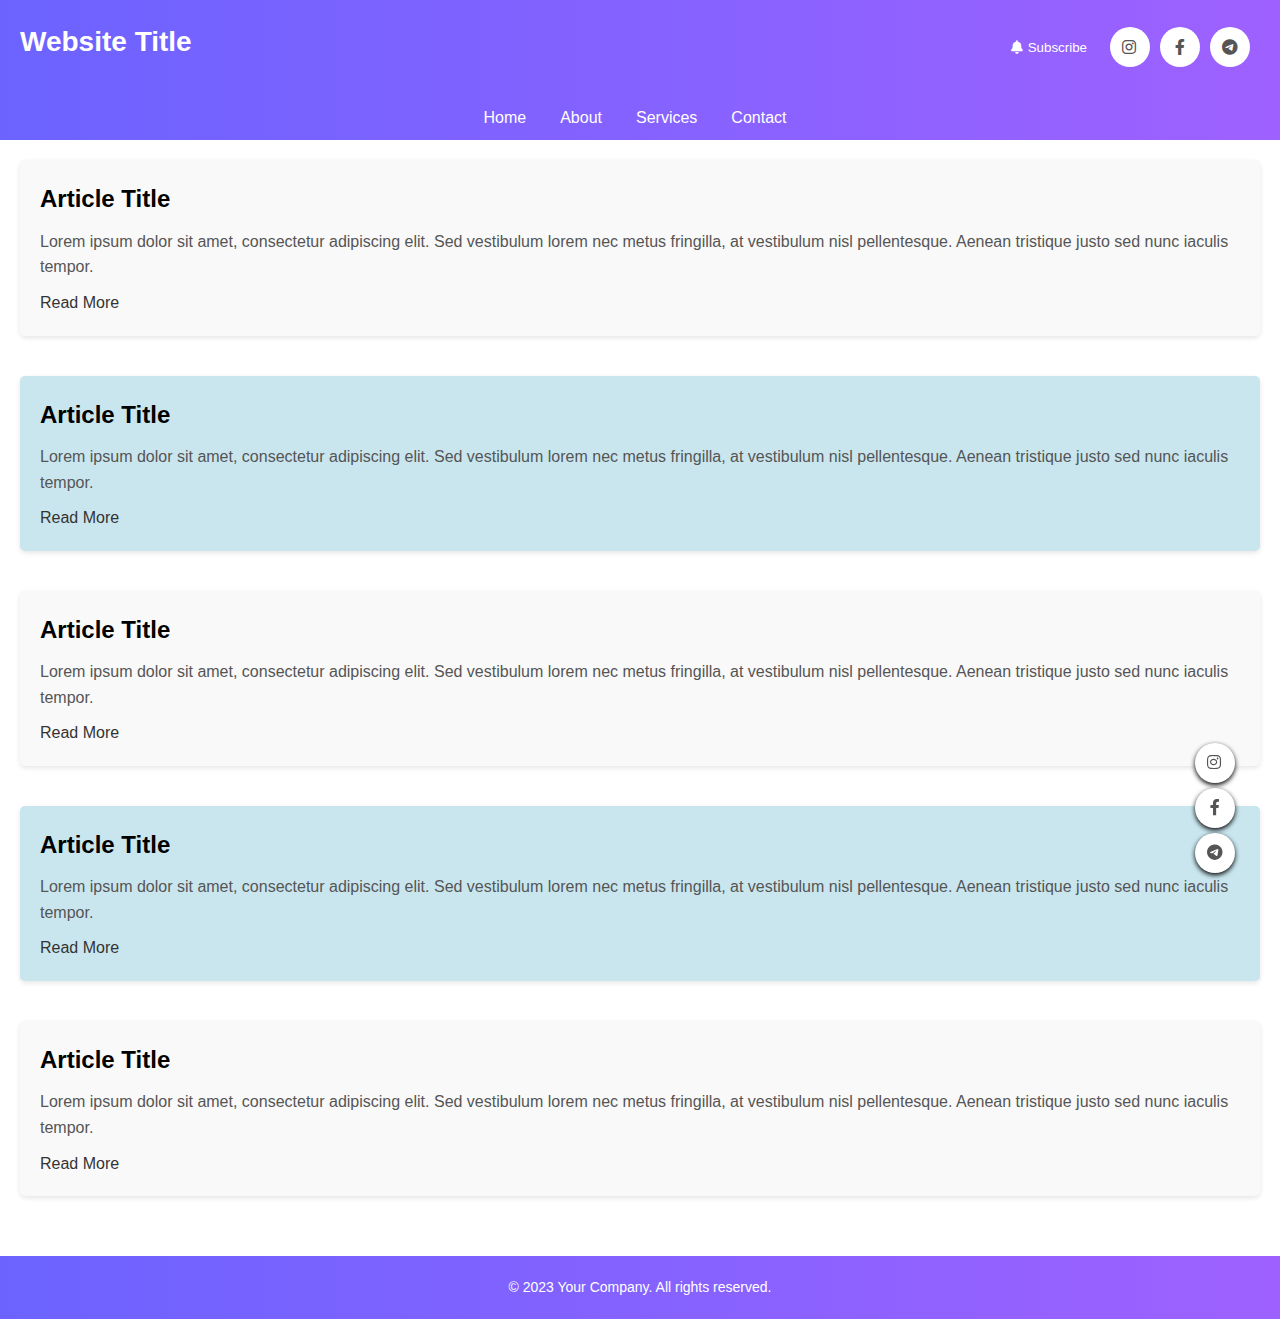
<file: index.html>
<!DOCTYPE html>
<html lang="en">
<head>
  <meta charset="UTF-8">
  <meta http-equiv="X-UA-Compatible" content="IE=edge">
  <meta name="viewport" content="width=device-width, initial-scale=1.0">
  <title>kanban</title>
  <link rel="icon" href="../TraningTime/SiteImages/IMG-20230616-WA0002.jpg">
</head>
<link rel="stylesheet" href="./assets/css/CssFile.css">
<link rel="stylesheet" href="https://cdnjs.cloudflare.com/ajax/libs/font-awesome/6.0.0-beta2/css/all.min.css">


<body>
  <header>
    <!-- <img class="logo-image" src="../TraningTime/SiteImages/IMG-20230616-WA0002.jpg" alt="Website Logo"> -->
    <h1>Website Title</h1>
    <div class="social-buttons">
      <button class="subscribe-button">
        <i class="fas fa-bell"></i> Subscribe
      </button>
      <a class="instagram-button" href="https://www.instagram.com/" target="_blank"><span id="Insta"><i class="fab fa-instagram"></i></span></a>
      <a class="facebook-button" href="https://www.facebook.com/" target="_blank"><span id="FB"><i class="fab fa-facebook-f"></span></i></a>
      <!-- <a class="twitter-button" href="#"><span id="TW"><i class="fab fa-twitter"></i></span></i></a> -->
      <a class="telegram-button" href="https://web.telegram.org/k/" target="_blank"><span id="TL"><i class="fab fa-telegram"></span></i></a>
    </div>
  </header>

  <nav>
    <ul>
      <li><a href="./index.html">Home</a></li>
      <li><a href="./assets/Files/Abhout.html">About</a></li>
      <li><a href="./assets/Files/Services.html">Services</a></li>
      <li><a href="./assets/Files/Contact.html">Contact</a></li>
    </ul>
  </nav>

  <main>
    <section>
      <article>
        <h2>Article Title</h2>
        <p>Lorem ipsum dolor sit amet, consectetur adipiscing elit. Sed vestibulum lorem nec metus fringilla, at
          vestibulum nisl pellentesque. Aenean tristique justo sed nunc iaculis tempor.</p>
        <a href="#">Read More</a>
      </article>
      <article>
        <h2>Article Title</h2>
        <p>Lorem ipsum dolor sit amet, consectetur adipiscing elit. Sed vestibulum lorem nec metus fringilla, at
          vestibulum nisl pellentesque. Aenean tristique justo sed nunc iaculis tempor.</p>
        <a href="#">Read More</a>
      </article>
      <article>
        <h2>Article Title</h2>
        <p>Lorem ipsum dolor sit amet, consectetur adipiscing elit. Sed vestibulum lorem nec metus fringilla, at
          vestibulum nisl pellentesque. Aenean tristique justo sed nunc iaculis tempor.</p>
        <a href="#">Read More</a>
      </article>
      <article>
        <h2>Article Title</h2>
        <p>Lorem ipsum dolor sit amet, consectetur adipiscing elit. Sed vestibulum lorem nec metus fringilla, at
          vestibulum nisl pellentesque. Aenean tristique justo sed nunc iaculis tempor.</p>
        <a href="#">Read More</a>
      </article>
      <article>
        <h2>Article Title</h2>
        <p>Lorem ipsum dolor sit amet, consectetur adipiscing elit. Sed vestibulum lorem nec metus fringilla, at
          vestibulum nisl pellentesque. Aenean tristique justo sed nunc iaculis tempor.</p>
        <a href="#">Read More</a>
      </article>
    </section>
  </main>

  <footer>
    <p>&copy; 2023 Your Company. All rights reserved.</p>
  </footer>
  <div class="floating-bot">
    <!-- <img src="../TraningTime/4712109.png" > -->
    <div class="social-buttons2">
      <div>
      <a class="instagram-button" href="https://www.instagram.com/" target="_blank"><span id="Insta"><i class="fab fa-instagram"></i></span></a>
    </div>
    <div>
      <a class="facebook-button" href="https://www.facebook.com/" target="_blank"><span id="FB"><i class="fab fa-facebook-f"></span></i></a>
    </div>
      <!-- <a class="twitter-button" href="#"><span id="TW"><i class="fab fa-twitter"></i></span></i></a> -->
      <a class="telegram-button" href="https://web.telegram.org/k/" target="_blank"><span id="TL"><i class="fab fa-telegram"></span></i></a>
    </div>
  </div>
</body>

</html>
</file>
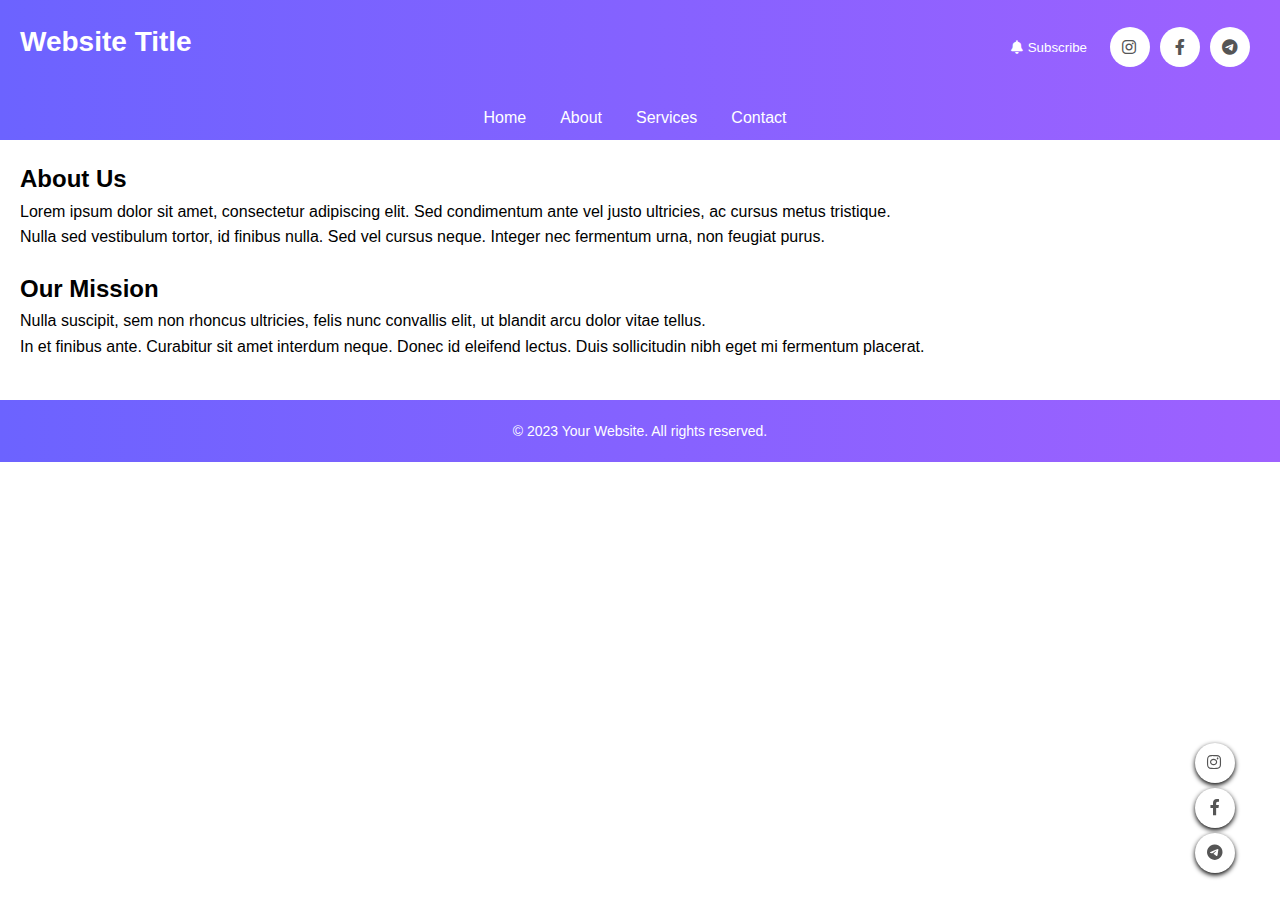
<file: assets/Files/Abhout.html>
<!DOCTYPE html>
<html lang="en">

<head>
  <meta charset="UTF-8">
  <meta name="viewport" content="width=device-width, initial-scale=1.0">
  <title>About</title>
  <link rel="icon" href="../TraningTime/SiteImages/IMG-20230616-WA0002.jpg">
</head>
<link rel="stylesheet" href="../css/CssFile.css">
<link rel="stylesheet" href="https://cdnjs.cloudflare.com/ajax/libs/font-awesome/6.0.0-beta2/css/all.min.css">

<body>
  <header>
    <h1>Website Title</h1>
    <div class="social-buttons">
      <button class="subscribe-button">
        <i class="fas fa-bell"></i> Subscribe
      </button>
      <a class="instagram-button" href="#"><span id="Insta"><i class="fab fa-instagram"></i></span></a>
      <a class="facebook-button" href="#"><span id="FB"><i class="fab fa-facebook-f"></span></i></a>
      <!-- <a class="twitter-button" href="#"><span id="TW"><i class="fab fa-twitter"></i></span></i></a> -->
      <a class="telegram-button" href="#"><span id="TL"><i class="fab fa-telegram"></span></i></a>
    </div>
  </header>

  <nav>
    <ul>
      <li><a href="../../index.html">Home</a></li>
      <li><a href="../Files/Abhout.html">About</a></li>
      <li><a href="../Files/Services.html">Services</a></li>
      <li><a href="../Files/Contact.html">Contact</a></li>
    </ul>
  </nav>

  <main>
    <section>
      <h2>About Us</h2>
      <p>Lorem ipsum dolor sit amet, consectetur adipiscing elit. Sed condimentum ante vel justo ultricies, ac cursus
        metus tristique.</p>
      <p>Nulla sed vestibulum tortor, id finibus nulla. Sed vel cursus neque. Integer nec fermentum urna, non feugiat
        purus.</p>
    </section>

    <section>
      <h2>Our Mission</h2>
      <p>Nulla suscipit, sem non rhoncus ultricies, felis nunc convallis elit, ut blandit arcu dolor vitae tellus.</p>
      <p>In et finibus ante. Curabitur sit amet interdum neque. Donec id eleifend lectus. Duis sollicitudin nibh eget mi
        fermentum placerat.</p>
    </section>
  </main>

  <footer>
    <p>&copy; 2023 Your Website. All rights reserved.</p>
  </footer>
  <div class="floating-bot">
    <!-- <img src="../TraningTime/4712109.png" > -->
    <div class="social-buttons2">
      <div>
      <a class="instagram-button" href="https://www.instagram.com/" target="_blank"><span id="Insta"><i class="fab fa-instagram"></i></span></a>
    </div>
    <div>
      <a class="facebook-button" href="https://www.facebook.com/" target="_blank"><span id="FB"><i class="fab fa-facebook-f"></span></i></a>
    </div>
      <!-- <a class="twitter-button" href="#"><span id="TW"><i class="fab fa-twitter"></i></span></i></a> -->
      <a class="telegram-button" href="https://web.telegram.org/k/" target="_blank"><span id="TL"><i class="fab fa-telegram"></span></i></a>
    </div>
</body>

</html>
</file>
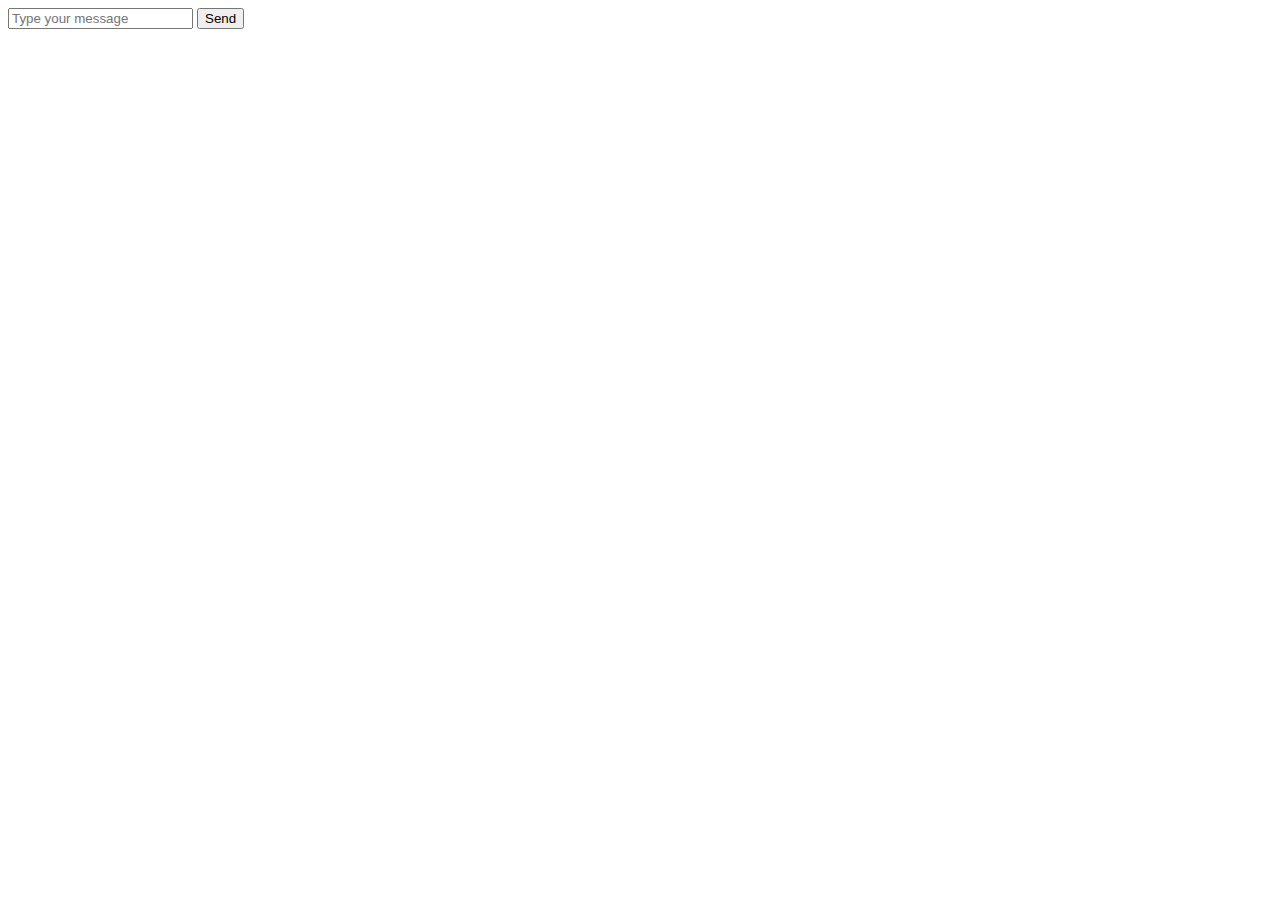
<file: assets/Files/bot.html>
<!DOCTYPE html>
<html lang="en">
<head>
  <meta charset="UTF-8">
  <meta http-equiv="X-UA-Compatible" content="IE=edge">
  <meta name="viewport" content="width=device-width, initial-scale=1.0">
  <title>Chatbot</title>
  <style>
    .chat-container {
      max-width: 400px;
      margin: 0 auto;
      padding: 20px;
      border: 1px solid #ccc;
      border-radius: 5px;
      background-color: #f9f9f9;
    }

    .message {
      margin-bottom: 10px;
    }

    .user-message {
      color: #0066FF;
    }

    .bot-message {
      color: #333333;
    }
  </style>
</head>
<body>
    <div id="chat-container">
      <div id="chat-log"></div>
      <div id="user-input">
        <input type="text" id="message-input" placeholder="Type your message">
        <button id="send-button">Send</button>
      </div>
    </div>
  
    <script>
      // Get elements
      const chatLog = document.getElementById('chat-log');
      const messageInput = document.getElementById('message-input');
      const sendButton = document.getElementById('send-button');
  
      // Event listener for send button click
      sendButton.addEventListener('click', sendMessage);
  
      // Event listener for enter key press
      messageInput.addEventListener('keyup', function (event) {
        if (event.keyCode === 13) {
          sendMessage();
        }
      });
  
      // Send user message and handle reply
      function sendMessage() {
        const userMessage = messageInput.value;
        appendMessage('You: ' + userMessage);
        messageInput.value = '';
  
        // Simulate reply/answer
        setTimeout(function () {
          const reply = generateReply(userMessage);
          appendMessage('Bot: ' + reply);
        }, 1000);
      }
  
      // Generate a random reply/answer
      function generateReply(userMessage) {
        const answers = {
          'hello': 'Hello!',
          'how are you': 'I am fine, thank you!',
          'what is your name': 'My name is Chat Bot.',
          'goodbye': 'Goodbye!',
          // Add more question-answer pairs as needed
        };
  
        const lowercaseMessage = userMessage.toLowerCase();
        for (const question in answers) {
          if (lowercaseMessage.includes(question)) {
            return answers[question];
          }
        }
  
        // If no matching question found, return a default reply
        //return 'I'm sorry, I don't understand. Can you please rephrase your question?';
      }
  
      // Append a message to the chat log
      function appendMessage(message) {
        const messageElement = document.createElement('div');
        messageElement.textContent = message;
        chatLog.appendChild(messageElement);
      }
    </script>
  </body>
</html>
</file>
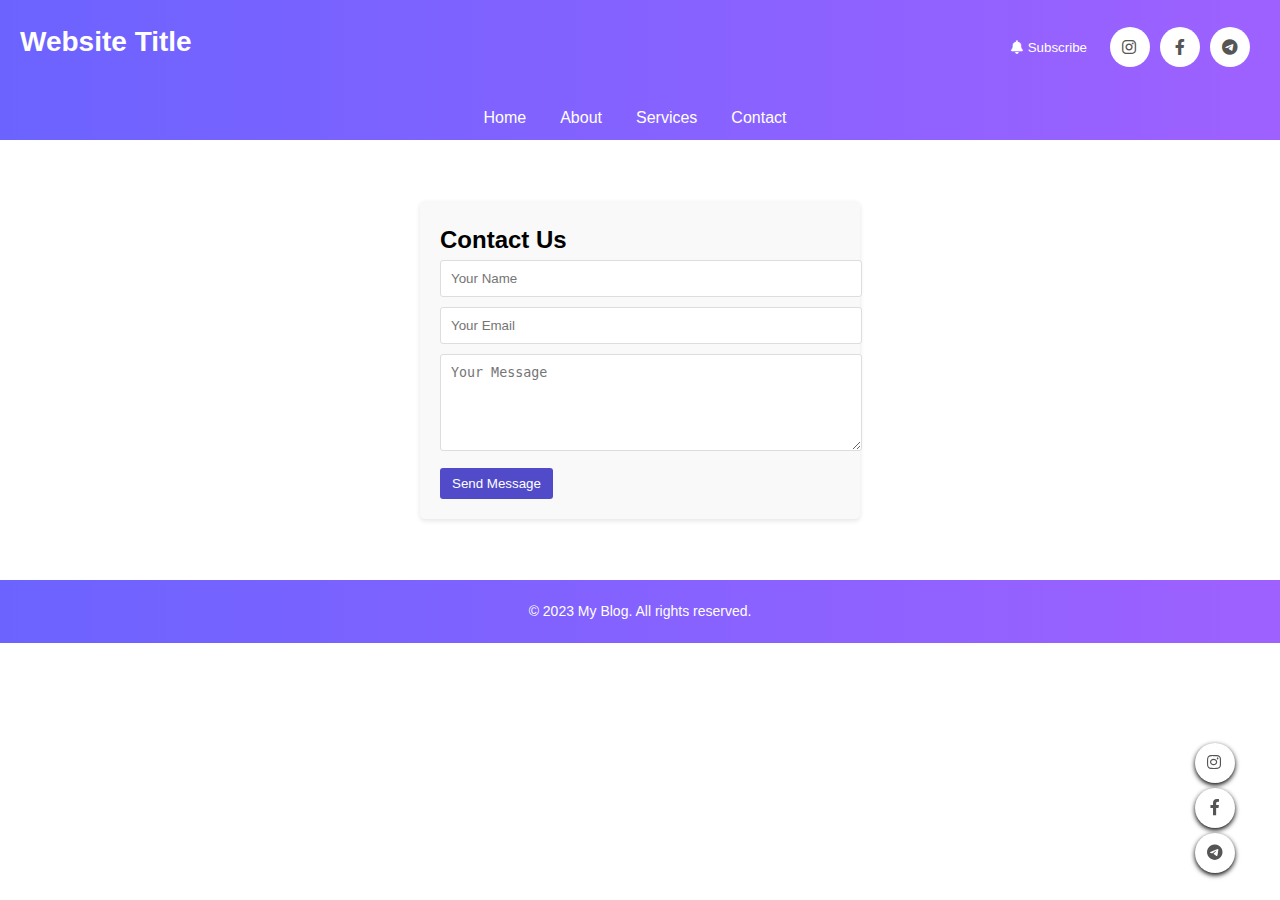
<file: assets/Files/Contact.html>
<!DOCTYPE html>
<html lang="en">

<head>
  <meta charset="UTF-8">
  <meta http-equiv="X-UA-Compatible" content="IE=edge">
  <meta name="viewport" content="width=device-width, initial-scale=1.0">
  <title>kanban</title>
  <link rel="icon" href="../TraningTime/SiteImages/IMG-20230616-WA0002.jpg">
</head>
<link rel="stylesheet" href="../css/CssFile.css">
<link rel="stylesheet" href="https://cdnjs.cloudflare.com/ajax/libs/font-awesome/6.0.0-beta2/css/all.min.css">

<body>
  <header>
    <h1>Website Title</h1>
    <div class="social-buttons">
      <button class="subscribe-button">
        <i class="fas fa-bell"></i> Subscribe
      </button>
      <a class="instagram-button" href="#"><span id="Insta"><i class="fab fa-instagram"></i></span></a>
      <a class="facebook-button" href="#"><span id="FB"><i class="fab fa-facebook-f"></span></i></a>
      <!-- <a class="twitter-button" href="#"><span id="TW"><i class="fab fa-twitter"></i></span></i></a> -->
      <a class="telegram-button" href="#"><span id="TL"><i class="fab fa-telegram"></span></i></a>
    </div>
  </header>

  <nav>
    <ul>
      <li><a href="../../index.html">Home</a></li>
      <li><a href="../Files/Abhout.html">About</a></li>
      <li><a href="../Files/Services.html">Services</a></li>
      <li><a href="../Files/Contact.html">Contact</a></li>
    </ul>
  </nav>

  <main>
    <div class="contact-container">
      <form class="contact-form">
        <h2>Contact Us</h2>
        <input type="text" name="name" placeholder="Your Name" required>
        <input type="email" name="email" placeholder="Your Email" required>
        <textarea name="message" placeholder="Your Message" rows="5" required></textarea>
        <button type="submit">Send Message</button>
      </form>
    </div>
  </main>

  <footer>
    <p>&copy; 2023 My Blog. All rights reserved.</p>
  </footer>
  <div class="floating-bot">
    <!-- <img src="../TraningTime/4712109.png" > -->
    <div class="social-buttons2">
      <div>
      <a class="instagram-button" href="https://www.instagram.com/" target="_blank"><span id="Insta"><i class="fab fa-instagram"></i></span></a>
    </div>
    <div>
      <a class="facebook-button" href="https://www.facebook.com/" target="_blank"><span id="FB"><i class="fab fa-facebook-f"></span></i></a>
    </div>
      <!-- <a class="twitter-button" href="#"><span id="TW"><i class="fab fa-twitter"></i></span></i></a> -->
      <a class="telegram-button" href="https://web.telegram.org/k/" target="_blank"><span id="TL"><i class="fab fa-telegram"></span></i></a>
    </div>
</body>

</html>
</file>
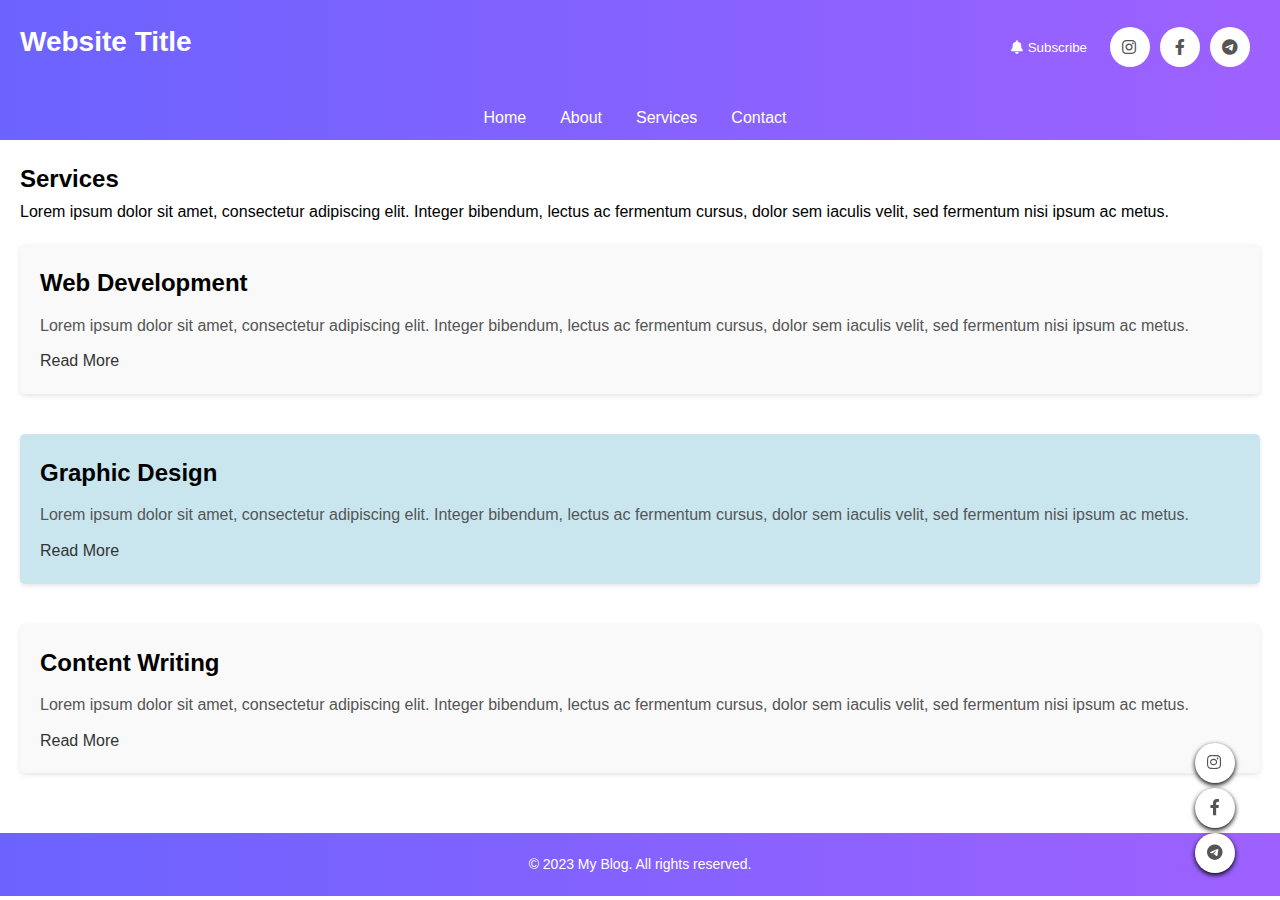
<file: assets/Files/Services.html>
<!DOCTYPE html>
<html lang="en">

<head>
  <meta charset="UTF-8">
  <meta http-equiv="X-UA-Compatible" content="IE=edge">
  <meta name="viewport" content="width=device-width, initial-scale=1.0">
  <title>kanban</title>
  <link rel="icon" href="../TraningTime/SiteImages/IMG-20230616-WA0002.jpg">
</head>
<link rel="stylesheet" href="../css/CssFile.css">
<link rel="stylesheet" href="https://cdnjs.cloudflare.com/ajax/libs/font-awesome/6.0.0-beta2/css/all.min.css">
<body>
  <header>
    <h1>Website Title</h1>
    <div class="social-buttons">
      <button class="subscribe-button">
        <i class="fas fa-bell"></i> Subscribe
      </button>
      <a class="instagram-button" href="#"><span id="Insta"><i class="fab fa-instagram"></i></span></a>
      <a class="facebook-button" href="#"><span id="FB"><i class="fab fa-facebook-f"></span></i></a>
      <!-- <a class="twitter-button" href="#"><span id="TW"><i class="fab fa-twitter"></i></span></i></a> -->
      <a class="telegram-button" href="#"><span id="TL"><i class="fab fa-telegram"></span></i></a>
    </div>
  </header>

  <nav>
    <ul>
      <li><a href="../../index.html">Home</a></li>
      <li><a href="../Files/Abhout.html">About</a></li>
      <li><a href="../Files/Services.html">Services</a></li>
      <li><a href="../Files/Contact.html">Contact</a></li>
    </ul>
  </nav>

  <main>
    <section>
      <h2>Services</h2>
      <p>Lorem ipsum dolor sit amet, consectetur adipiscing elit. Integer bibendum, lectus ac fermentum cursus, dolor
        sem iaculis velit, sed fermentum nisi ipsum ac metus.</p>
    </section>

    <section>
      <article>
        <h2>Web Development</h2>
        <p>Lorem ipsum dolor sit amet, consectetur adipiscing elit. Integer bibendum, lectus ac fermentum cursus, dolor
          sem iaculis velit, sed fermentum nisi ipsum ac metus.</p>
        <a href="#">Read More</a>
      </article>

      <article>
        <h2>Graphic Design</h2>
        <p>Lorem ipsum dolor sit amet, consectetur adipiscing elit. Integer bibendum, lectus ac fermentum cursus, dolor
          sem iaculis velit, sed fermentum nisi ipsum ac metus.</p>
        <a href="#">Read More</a>
      </article>

      <article>
        <h2>Content Writing</h2>
        <p>Lorem ipsum dolor sit amet, consectetur adipiscing elit. Integer bibendum, lectus ac fermentum cursus, dolor
          sem iaculis velit, sed fermentum nisi ipsum ac metus.</p>
        <a href="#">Read More</a>
      </article>
    </section>
  </main>

  <footer>
    <p>&copy; 2023 My Blog. All rights reserved.</p>
  </footer>
  <div class="floating-bot">
    <!-- <img src="../TraningTime/4712109.png" > -->
    <div class="social-buttons2">
      <div>
      <a class="instagram-button" href="https://www.instagram.com/" target="_blank"><span id="Insta"><i class="fab fa-instagram"></i></span></a>
    </div>
    <div>
      <a class="facebook-button" href="https://www.facebook.com/" target="_blank"><span id="FB"><i class="fab fa-facebook-f"></span></i></a>
    </div>
      <!-- <a class="twitter-button" href="#"><span id="TW"><i class="fab fa-twitter"></i></span></i></a> -->
      <a class="telegram-button" href="https://web.telegram.org/k/" target="_blank"><span id="TL"><i class="fab fa-telegram"></span></i></a>
    </div>
</body>

</html>
</file>
<file: assets/css/CssFile.css>
body, h1, h2, p, ul, li {
  margin: 0;
  padding: 0;
}

body {
  font-family: Arial, sans-serif;
  line-height: 1.6;
}

header {
  background: linear-gradient(to right, #6C63FF, #9E61FF);
  color: #fff;
  padding: 20px;
}

header h1 {
  font-size: 28px;
  margin-bottom: 10px;
}

nav {
  background: linear-gradient(to right, #6C63FF, #9E61FF);
  padding: 10px;
}

nav ul {
  list-style-type: none;
  display: flex;
  justify-content: center;
  align-items: center;
}

nav ul li {
  margin-right: 10px;
}

nav ul li a {
  color: #fff;
  text-decoration: none;
  padding: 8px 12px;
  border-radius: 3px;
  transition: background-color 0.3s ease;
}

nav ul li a:hover {
  background-color: #514BCA;
}

main {
  padding: 20px;
}

section {
  margin-bottom: 20px;
}

article {
  margin-bottom: 40px;
  border-radius: 5px;
  background-color: #f9f9f9;
  padding: 20px;
  box-shadow: 0px 2px 5px rgba(0, 0, 0, 0.1);
  transition: transform 0.3s ease;
  overflow: hidden;
  animation: fadeIn 0.5s ease;
  cursor: pointer;
}

article:hover {
  transform: scale(1.05);
  box-shadow: 0px 4px 8px rgba(0, 0, 0, 0.2);
}

article:active {
  transform: scale(0.95);
  box-shadow: 0px 2px 4px rgba(0, 0, 0, 0.2);
}

article h2 {
  font-size: 24px;
  margin-bottom: 10px;
}

article p {
  margin-bottom: 10px;
  color: #555;
}

article a {
  color: #333;
  text-decoration: none;
}

article a:hover {
  text-decoration: underline;
}

article img {
  width: 100%;
  border-radius: 5px;
  margin-bottom: 10px;
}

footer {
  background: linear-gradient(to right, #6C63FF, #9E61FF);
  color: #fff;
  padding: 20px;
  text-align: center;
}

footer p {
  font-size: 14px;
}

@keyframes fadeIn {
  0% { opacity: 0; }
  100% { opacity: 1; }
}

@keyframes slideIn {
  0% { transform: translateX(-50px); opacity: 0; }
  100% { transform: translateX(0); opacity: 1; }
}

@keyframes birdFly {
  0% { transform: translateX(-200px) translateY(0); }
  50% { transform: translateX(0) translateY(-30px); }
  100% { transform: translateX(200px) translateY(0); }
}

@keyframes marquee {
  0% { transform: translateX(100%); }
  100% { transform: translateX(-100%); }
}

marquee {
  display: inline-block;
  animation: marquee 20s linear infinite;
}

article:nth-child(2n) {
  background-color: rgb(201, 230, 239)
}

article:hover h2 {
  color: #6C63FF;
}

article:hover p {
  color: #999;
}

article:hover a {
  color: #6C63FF;
  text-decoration: none;
}

article:active h2 {
  transform: translateY(2px);
}

article:active p {
  transform: translateY(1px);
}

article:active a {
  transform: translateY(1px);
}

header {
  background: linear-gradient(to right, #6C63FF, #9E61FF);
  color: #fff;
  padding: 20px;
  display: flex;
  justify-content: space-between;
  align-items: center;
}

header h1 {
  font-size: 28px;
  margin-bottom: 10px;
}

.subscribe-button {
  background-color: #514BCA;
  color: #fff;
  border: none;
  padding: 8px 12px;
  border-radius: 3px;
  transition: background-color 0.3s ease;
  display: flex;
  align-items: center;
}

.subscribe-button i {
  margin-right: 5px;
}

.subscribe-button:hover {
  background-color: #6C63FF;
}
.contact-container {
    display: flex;
    justify-content: center;
    align-items: center;
    height: 400px;
  }

  .contact-form {
    max-width: 400px;
    background-color: #f9f9f9;
    border-radius: 5px;
    padding: 20px;
    box-shadow: 0px 2px 5px rgba(0, 0, 0, 0.1);
  }

  .contact-form input,
  .contact-form textarea {
    width: 100%;
    padding: 10px;
    margin-bottom: 10px;
    border: 1px solid #ddd;
    border-radius: 3px;
  }

  .contact-form button {
    background-color: #514BCA;
    color: #fff;
    border: none;
    padding: 8px 12px;
    border-radius: 3px;
    transition: background-color 0.3s ease;
    cursor: pointer;
  }

  .contact-form button:hover {
    background-color: #6C63FF;
  }

header {
  background: linear-gradient(to right, #6C63FF, #9E61FF);
  color: #fff;
  padding: 20px;
  display: flex;
  justify-content: space-between;
  align-items: center;
}

header h1 {
  font-size: 28px;
  margin-bottom: 10px;
}

.subscribe-button {
  background-color: #514BCA;
  color: #fff;
  border: none;
  padding: 8px 12px;
  border-radius: 3px;
  transition: background-color 0.3s ease;
  display: flex;
  align-items: center;
  margin-right: 11px;

}

.subscribe-button i {
  margin-right: 5px;
}

.subscribe-button:hover {
  background-color: #6C63FF;
}

.social-buttons {
  display: flex;
  align-items: center;
}
.social-buttons2 {
  /* display: flex; */
  align-items: center;
  position: relative;
  bottom: 30px;
}

.social-buttons a {
  display: flex;
  align-items: center;
  margin-right: 10px;
  background-color: #fff;
  color: #555;
  border-radius: 50%;
  width: 40px;
  height: 40px;
  transition: background-color 0.3s ease;
}

.social-buttons a:hover {
  background-color: #6C63FF;
  color: #fff;
}
.social-buttons2 a {
  display: flex;
  align-items: center;
  margin-right: 10px;
  background-color: #fff;
  color: #555;
  border-radius: 50%;
  width: 40px;
  height: 40px;
  margin-bottom: 5px;
  transition: background-color 0.3s ease;
  box-shadow: 0px 2px 5px rgba(0, 0, 0, 8);
}

.social-buttons2 a:hover {
  background-color: #6C63FF;
  color: #fff;
}

.instagram-button {
  background-color: #E1306C;
}

.facebook-button {
  background-color: #3B5998;
}

.twitter-button {
  background-color: #1DA1F2;
}

.telegram-button {
  background-color: #0088CC;
}
#Insta{
  margin-left: 12px;
}
#FB{
  margin-left: 15px;
}
#TW{
  margin-left: 12px;
}
#TL{
  margin-left: 12px;
}

.subscribe-button {
  background-color: var(--primary-color);
  color: #fff;
  border: none;
  padding: 8px 12px;
  border-radius: 3px;
  transition: background-color 0.3s ease;
  display: flex;
  align-items: center;
  margin-right: 11px;
  animation: pulse 2s infinite;
}

.subscribe-button i {
  margin-right: 5px;
  animation: bell 1.5s infinite;
}

.subscribe-button:hover {
  background-color: var(--primary-light-color);
}

@keyframes pulse {
  0% {
    transform: scale(1);
  }
  50% {
    transform: scale(1.1);
  }
  100% {
    transform: scale(1);
  }
}

@keyframes bell {
  0% {
    transform: rotate(-5deg);
  }
  50% {
    transform: rotate(5deg);
  }
  100% {
    transform: rotate(-5deg);
  }
}


.subscribe-button:active {
  animation: button-click 0.3s;
  animation-fill-mode: forwards;
}

@keyframes button-click {
  0% {
    transform: scale(1);
  }
  50% {
    transform: scale(0.95);
  }
  100% {
    transform: scale(1);
  }
}


#botui-app {
  margin-top: 20px;
  border: 1px solid #ddd;
  border-radius: 5px;
  box-shadow: 0px 2px 5px rgba(0, 0, 0, 0.1);
  padding: 20px;
  background-color: #f9f9f9;
}

.botui-message-content {
  color: #555;
}

.botui-message-right .botui-message-content {
  color: #333;
}


.floating-bot {
  position: fixed;
  bottom: 20px;
  right: 20px;
  z-index: 9999;
  width: 60px;
  height: 60px;
  border-radius: 50%;
  padding: 10px;
  transition: background-color 0.3s ease;
   display: flex;
  align-items: center;
  justify-content: center;
}



.floating-bot img {
  width: 100%;
  height: 100%;
}
@media (max-width: 768px) {
  .floating-bot {
    width: 50px;
    height: 50px;
    font-size: 20px;
  }
}

@media (max-width: 480px) {
  .floating-bot {
    width: 40px;
    height: 40px;
    font-size: 16px;
  }
}
.logo-container {
  display: flex;
  align-items: center;
}

.logo-image {
  height: 50px; /* Adjust the height according to your logo */
  margin-right: 10px; /* Add spacing between the logo and title */
}

.website-title {
  font-size: 24px; /* Adjust the font size as needed */
  font-weight: bold; /* Apply desired font weight */
  color: #333; /* Set the desired color for the website title */
}

@media (max-width: 768px) {
  .logo-container {
    flex-direction: column;
    align-items: flex-start;
  }

  .logo-image {
    height: 40px;
    margin-right: 0;
    margin-bottom: 5px;
  }

  .website-title {
    font-size: 20px; 
  }
}

@media (max-width: 480px) {
  .website-title {
    font-size: 18px; 
  }
}
</file>
